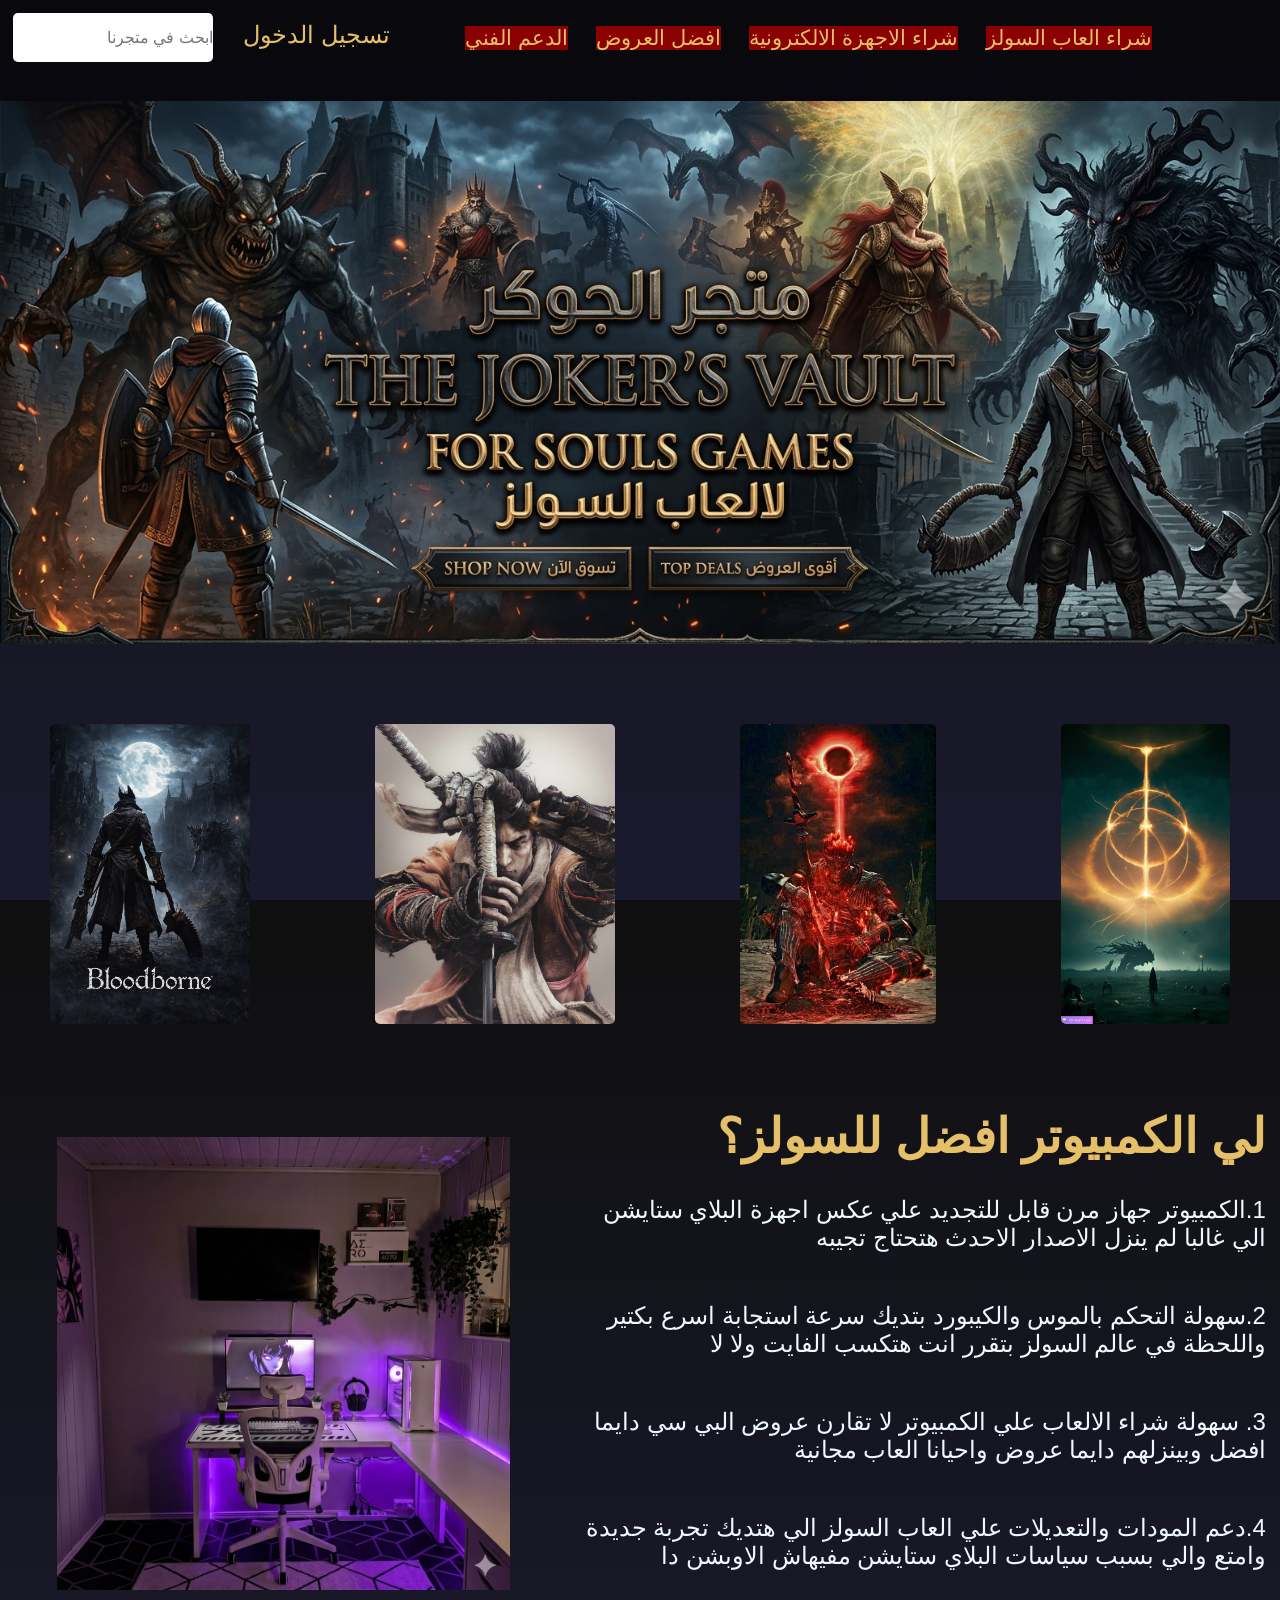
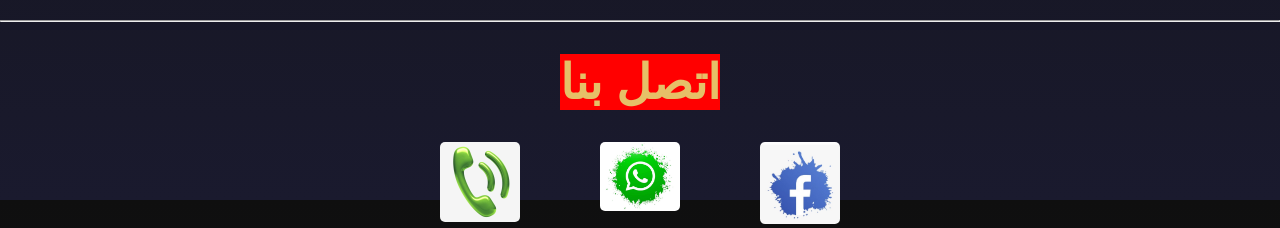
<file: index.html>
<!DOCTYPE html>
<html dir="rtl" lang="ar">
<head>
    <meta charset="UTF-8">
    <meta name="viewport" content="width=device-width, initial-scale=1.0">
    <title>matger eljoker</title>
    <link rel="stylesheet" href="souls.css">
</head>
<body>
    
    

    <div class="navbar">
 <ul>
            <li class="sm"><a href="https://storees-shop.com/%D8%A3%D9%81%D8%B6%D9%84-%D8%A3%D9%84%D8%B9%D8%A7%D8%A8-%D8%A7%D9%84%D8%B3%D9%88%D9%84%D8%B2/p654825365?srsltid=AfmBOorOeyuAkCuHIeSbp-vYJgF7r8SxQXoHf6d8tDD9QHhWxIY2pLhi" target="_blank">
                شراء العاب السولز
            </a></li>
            <li class="sm"><a href="https://www.amazon.eg/%D8%A7%D9%84%D8%B9%D8%A7%D8%A8-%D8%A7%D9%84%D9%83%D8%AA%D8%B1%D9%88%D9%86%D9%8A%D8%A9/s?k=%D8%A7%D9%84%D8%B9%D8%A7%D8%A8+%D8%A7%D9%84%D9%83%D8%AA%D8%B1%D9%88%D9%86%D9%8A%D8%A9" target="_blank">
                شراء الاجهزة الالكترونية
            </a></li>
            <li class="sm"><a href="https://soperstore.com/ar/category/vrabnG?srsltid=AfmBOoqCmLxXuVpxHBTwUHdzyLtI4yOt9y839PjvdY13mZGK86DQk6AY" target="_blank">
                افضل العروض
            </a></li>
            <li class="sm" ><a href="tel:01033281934" target="_blank">الدعم الفني</a></li>
       </ul>
       <div class="searsh">
        <a class="tas" href="tasgel eldo5ol.html" target="_blank">تسجيل الدخول </a>
    <input type="search" placeholder="ابحث في متجرنا"> 
       </div>
    </div>

    <main>
        <div class="ra">
            <img src="matger eljoker.png" alt="">
        </div>
        <div id="sor">
<a href="https://www.playstation.com/ar-om/games/elden-ring/" target="_blank">
  <img  class="sos" src="elden ring.jpg"></a>
<a href="https://store.playstation.com/ar-qa/product/EP0700-CUSA03365_00-DARKSOULS3000000" target="_blank">
<img class="sos" src="darl souls 3.jpg" alt="">
</a>
<a href="https://store.playstation.com/ar-ae/product/EP0002-CUSA13801_00-SEKIROGAME000001" target="_blank">
<img class="sos" src="sekero.jpg" alt="">
</a>
  <a href=https://store.playstation.com/ar-sa/product/EP9000-CUSA00207_00-BLOODBORNE0000EU target="_blank">
<img class="sos" src="bloodborn.jpg">
  </a>
</div>


<div class="op">
    <div id="ol">
        <h2>
        لي الكمبيوتر افضل للسولز؟
    </h2>
    <p class="iu">
        1.الكمبيوتر جهاز مرن قابل للتجديد 
        علي عكس اجهزة البلاي ستايشن الي غالبا
         لم ينزل الاصدار الاحدث هتحتاج تجيبه
    </p>
    <p class="iu">
2.سهولة التحكم بالموس والكيبورد
         بتديك سرعة
         استجابة اسرع بكتير 
        واللحظة في عالم السولز
         بتقرر انت هتكسب الفايت ولا لا
    </p>
    <p class="iu">
 3. سهولة شراء الالعاب علي 
        الكمبيوتر لا تقارن
         عروض البي سي دايما
         افضل وبينزلهم دايما
         عروض واحيانا العاب مجانية
    </p>
    <p class="iu">
 4.دعم المودات والتعديلات علي
         العاب السولز الي 
        هتديك تجربة جديدة وامتع
         والي بسبب سياسات البلاي
         ستايشن مفيهاش الاوبشن دا
    </p>
    </div>
<div class="img">
    <img id="mn" src="pc.png" alt="المتصفح لا يدعم">
</div>
</div>
<hr>
    </main>
<footer>
   <div class="et">
    <h3>
    اتصل بنا
    </h3>
   </div>
<div class="hg">
    <a href="https://www.facebook.com/a.a.abdel.razek.2025/">
        <img class="zx"  src="facebook.jpg">
    </a>
    <a href="https://wa.me/201033281934">
        <img class="zx"  src="watsapp.jpg">
    </a>
    <a href="tel:01033281934">
        <img class="zx"  src="tel.jpg">
    </a>
</div>  
</footer>
</body>
</html>
</file>
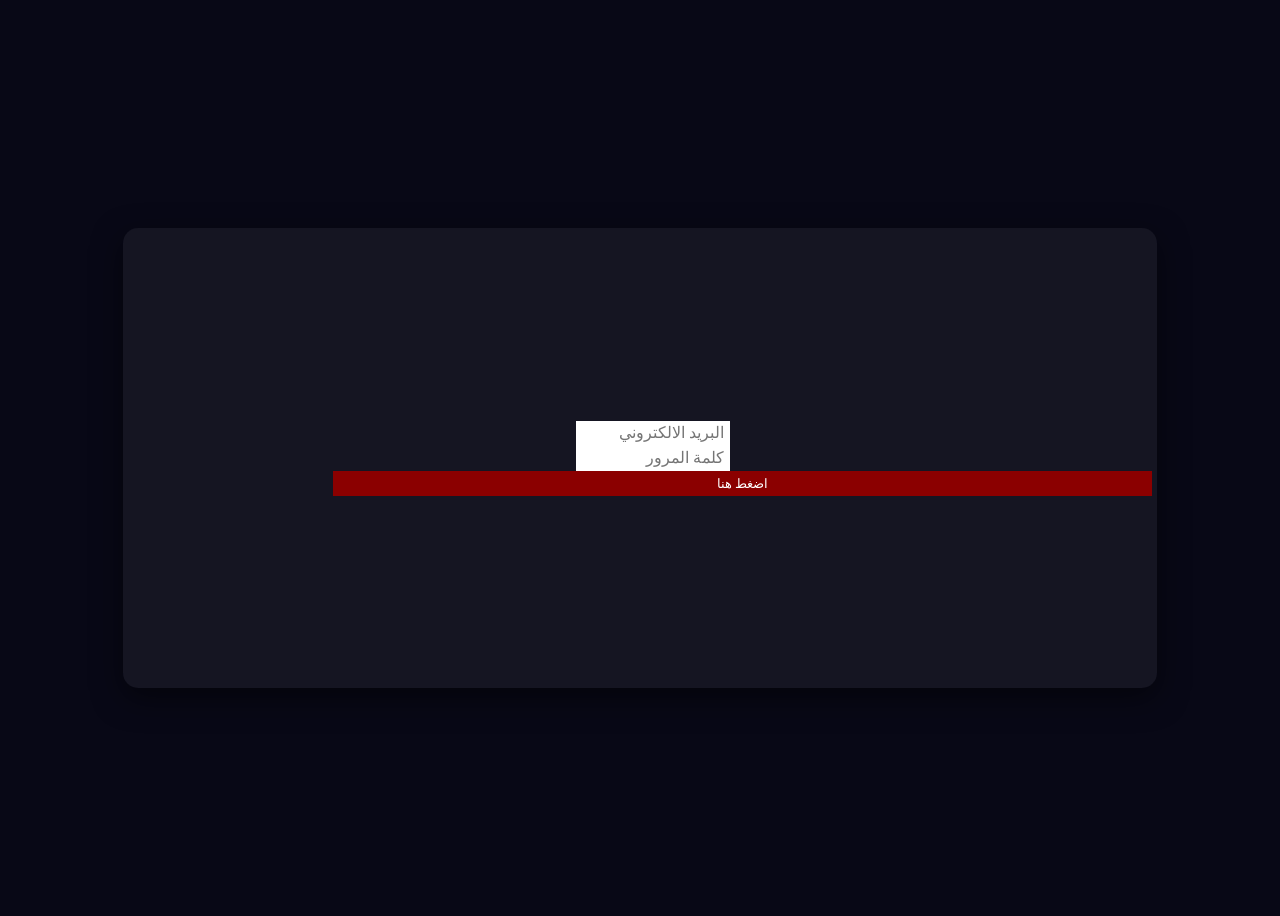
<file: tasgel eldo5ol.html>
<!DOCTYPE html>
<html dir="rtl" lang="ar">
<head>
    <meta charset="UTF-8">
    <meta name="viewport" content="width=device-width, initial-scale=1.0">
    <link rel="stylesheet" href="tas.css">
    <title>سجل دخولك الان</title>
</head>
<body>
    <form class="sa">
        <div>
        <input minlength="12" required id="br" type="email" placeholder="البريد الالكتروني" name="البريد">
        </div>
        <div>
             <input minlength="8" required id="pa" type="password" placeholder="كلمة المرور" name="الباسورد">
        </div>
        <input class="sm" type="submit" value="اضغط هنا">
    </form>
</body>
</html>
</file>
<file: souls.css>
*{
    font-family: 'Segoe UI', Tahoma, Geneva, Verdana, sans-serif;
    margin: 0%;
    padding: 0%;
}
body{
    background: linear-gradient(to bottom, #0f0f0f, #1a1a2e);
    height: 100vh;
    width: 100%;
}
.navbar{
    display: flex;
    justify-content: space-between;
    padding: 1% 10% 3% 1%;
    background-color: #04030c8f;
    align-items: center;
}   
ul li{
    display: inline-block;
    margin-left:1.5rem;
    background-color: #8b0000;
    color: white;
}
li a{
    text-decoration: none;
    color: #e6c068;
    font-size: 1.3rem;
}
.searsh input{
    height: 5.5vh;
    border-radius: 5px;
    outline: none;
    border: none;
    font-size: 1rem;
}.searsh .tas{
    text-decoration: none;
    font-size: 1.5rem;
    color: #e6c068;
    padding-left: 1.5rem;
}
.tas:hover{
    color: red;
}
ul a:hover{
    color: white;
}
.ra img{
    width: 100%;
    height: auto;
    display: block;
}
#sor{
    display: flex;
    justify-content: space-around;
    flex-wrap: wrap;
    width: 100%;
    gap: 25px;
}
.sos{
    object-fit: cover;
    height: 300px;
    margin-top: 5rem;
   transition: transform 0.5s ease, filter 0.5s ease;
   border-radius: 5px;
}
.sos:hover{
     transform: scale(1.1);
    filter: brightness(1.1);
}
.op{
    display: flex;
    justify-content: space-between;
    margin-top: 5rem;
}
.op h2{
    color: #e6c068;
    font-size: 3rem;
    margin-bottom: 2rem;
    padding-right: 2%;
}
.op p{
    font-size: 1.5rem;
    margin-bottom: 7%;
    padding-right: 2%;
    color: aliceblue;
}
.op .img{
display: flex;
justify-content: center;
align-items: center;
}
.op img{
    width: 80%;
    display: block;
    height: auto;
    transition: transform 0.5s ease, filter 0.5s ease;
}
.op img:hover{
  transform: scale(1.1);
    filter: brightness(1.1);
          
}
.et{
    display: flex;
    justify-content: center;
}
.et h3{
    margin: 2rem 3rem;
    font-size: 3rem;
    color: #e6c068;
    background-color: red;
    width: fit-content;

}
.et h3:hover{
    color: white;
}
.hg{
    display: flex;
    justify-content: center;
    gap: 5rem;
}
.zx{
    width:5rem;
    border-radius: 5px;
     transition: transform 0.5s ease, filter 0.5s ease;
}
.zx:hover{
     transform: scale(1.1);
    filter: brightness(1.1);
}
@media (max-width: 768px)
{
    .navbar{
        display: flex;
        flex-direction: column;
        gap: 2rem;
    
    }
    ul{
        display: flex;
        gap: 15px;
        flex-direction: column;
    }
    .searsh{
        display: flex;
        flex-direction: column;
        gap: 1.5rem;
    }
    .op{
        display: flex;
        flex-direction: column-reverse;
        justify-content: center;
        align-items: center;
    }
    .op h2{
       margin-top: 2rem;
        font-size: 2rem;
    }
    .op p{
        font-size: 1rem;
    }
    .zx{
        width: 3rem;
    }
}
@media (max-width: 1024px)
{
    ul{
        display: flex;
        gap: 15px;
    }
    .searsh{
        display: flex;
        gap: 15px;
        }
}
</file>
<file: tas.css>
body{
    background-color: rgb(8, 8, 22);
    display: flex;
    justify-content: center;
    align-items: center;
    height: 100vh;
    width: 100%;
}
.sa{
   background: rgba(255,255,255,0.05);
    height: 50vh;
    width: 80%;
    border-radius: 15px;
    display: flex;
    justify-content: center;
    align-items: center;
    box-shadow: 0 10px 30px rgba(0,0,0,0.5);
    padding: 5px;
    flex-direction: column;
    
}
input{
 padding: 5px;
 width: 80%;
 border: none;
 outline: none;
 align-self: stretch;

 
}
::placeholder{
    font-size: 1rem;
    
}
.sm{
     background: #8b0000;
    color: white;
}
</file>
